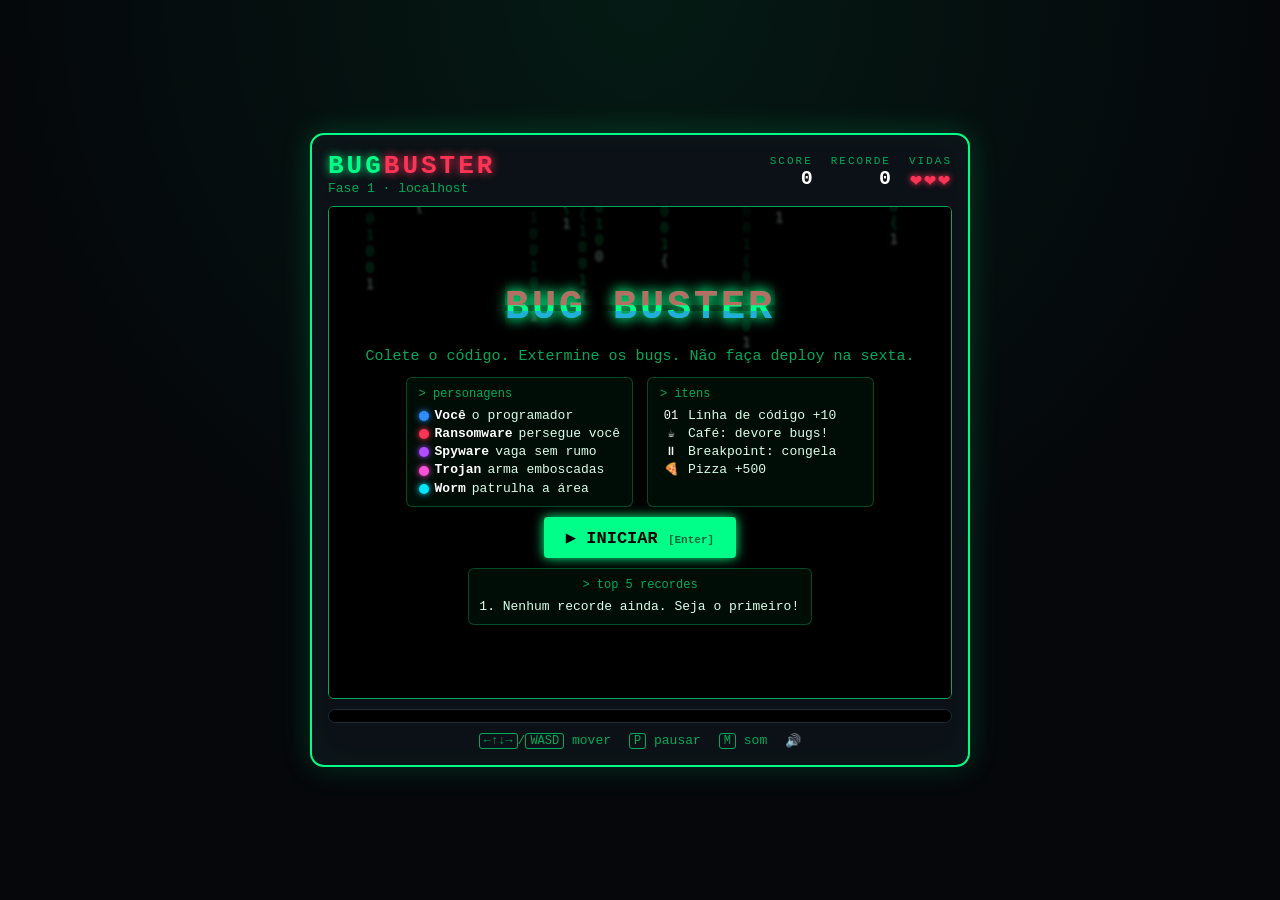
<file: index.html>
<!DOCTYPE html>
<html lang="pt-BR">
<head>
    <meta charset="UTF-8">
    <meta name="viewport" content="width=device-width, initial-scale=1.0">
    <title>Bug Buster</title>
    <link rel="stylesheet" href="css/style.css">
</head>
<body>
    <div id="game-container">
        <header class="hud">
            <div class="brand">
                <h1>BUG<span>BUSTER</span></h1>
                <div id="level-display">Fase 1 · localhost</div>
            </div>
            <div class="stats">
                <div class="stat"><label>SCORE</label><span id="score">0</span></div>
                <div class="stat"><label>RECORDE</label><span id="highscore">0</span></div>
                <div class="stat"><label>VIDAS</label><span id="lives"></span></div>
            </div>
        </header>

        <div id="game-area">
            <canvas id="gameCanvas" width="608" height="480"></canvas>
            <div id="toast"></div>

            <div id="menu-screen" class="overlay active">
                <h2 class="glitch" data-text="BUG BUSTER">BUG BUSTER</h2>
                <p class="tagline">Colete o código. Extermine os bugs. Não faça deploy na sexta.</p>
                <div class="menu-grid">
                    <div class="legend">
                        <h3>&gt; personagens</h3>
                        <ul>
                            <li><i class="dot" style="--c:#2f8cff"></i><b>Você</b> o programador</li>
                            <li><i class="dot" style="--c:#ff3355"></i><b>Ransomware</b> persegue você</li>
                            <li><i class="dot" style="--c:#b04dff"></i><b>Spyware</b> vaga sem rumo</li>
                            <li><i class="dot" style="--c:#ff4fd8"></i><b>Trojan</b> arma emboscadas</li>
                            <li><i class="dot" style="--c:#00e5ff"></i><b>Worm</b> patrulha a área</li>
                        </ul>
                    </div>
                    <div class="legend">
                        <h3>&gt; itens</h3>
                        <ul>
                            <li><span class="ico">01</span>Linha de código +10</li>
                            <li><span class="ico">☕</span>Café: devore bugs!</li>
                            <li><span class="ico">⏸</span>Breakpoint: congela</li>
                            <li><span class="ico">🍕</span>Pizza +500</li>
                        </ul>
                    </div>
                </div>
                <button id="start-btn">▶ INICIAR <small>[Enter]</small></button>
                <div class="leaderboard"><h3>&gt; top 5 recordes</h3><ol id="leaderboard-menu"></ol></div>
            </div>

            <div id="pause-screen" class="overlay">
                <h2>⏸ PAUSADO</h2>
                <p>Hora do cafezinho. Pressione <kbd>P</kbd> para voltar.</p>
                <button id="resume-btn">▶ CONTINUAR</button>
            </div>

            <div id="game-over-screen" class="overlay">
                <h2 class="danger">GAME OVER</h2>
                <p id="gameover-msg" class="terminal-line">Funcionava na minha máquina!</p>
                <div class="final-score">Pontuação final: <b id="final-score">0</b></div>
                <div id="new-record" class="badge">🏆 NOVO RECORDE!</div>
                <div class="btn-row">
                    <button id="retry-btn">↻ TENTAR NOVAMENTE <small>[Enter]</small></button>
                    <button id="menu-btn" class="ghost">MENU</button>
                </div>
                <div class="leaderboard"><h3>&gt; top 5 recordes</h3><ol id="leaderboard-over"></ol></div>
            </div>

            <div id="victory-screen" class="overlay">
                <h2>FASE CONCLUÍDA!</h2>
                <p class="terminal-line">$ git commit -m "<span id="commit-msg">fix: bugs exterminados</span>"</p>
                <ul id="level-stats" class="level-stats"></ul>
                <button id="next-btn">PRÓXIMA FASE ▶ <small>[Enter]</small></button>
            </div>
        </div>

        <div id="power-bar"><div id="power-fill"></div><span id="power-label"></span></div>

        <div id="touch-controls">
            <button data-dir="up">▲</button>
            <button data-dir="left">◀</button>
            <button data-dir="down">▼</button>
            <button data-dir="right">▶</button>
        </div>

        <footer id="instructions">
            <span><kbd>←↑↓→</kbd>/<kbd>WASD</kbd> mover</span>
            <span><kbd>P</kbd> pausar</span>
            <span><kbd>M</kbd> som</span>
            <span id="mute-indicator">🔊</span>
        </footer>
    </div>

    <script src="src/logic.js"></script>
    <script src="src/game.js"></script>
</body>
</html>
</file>
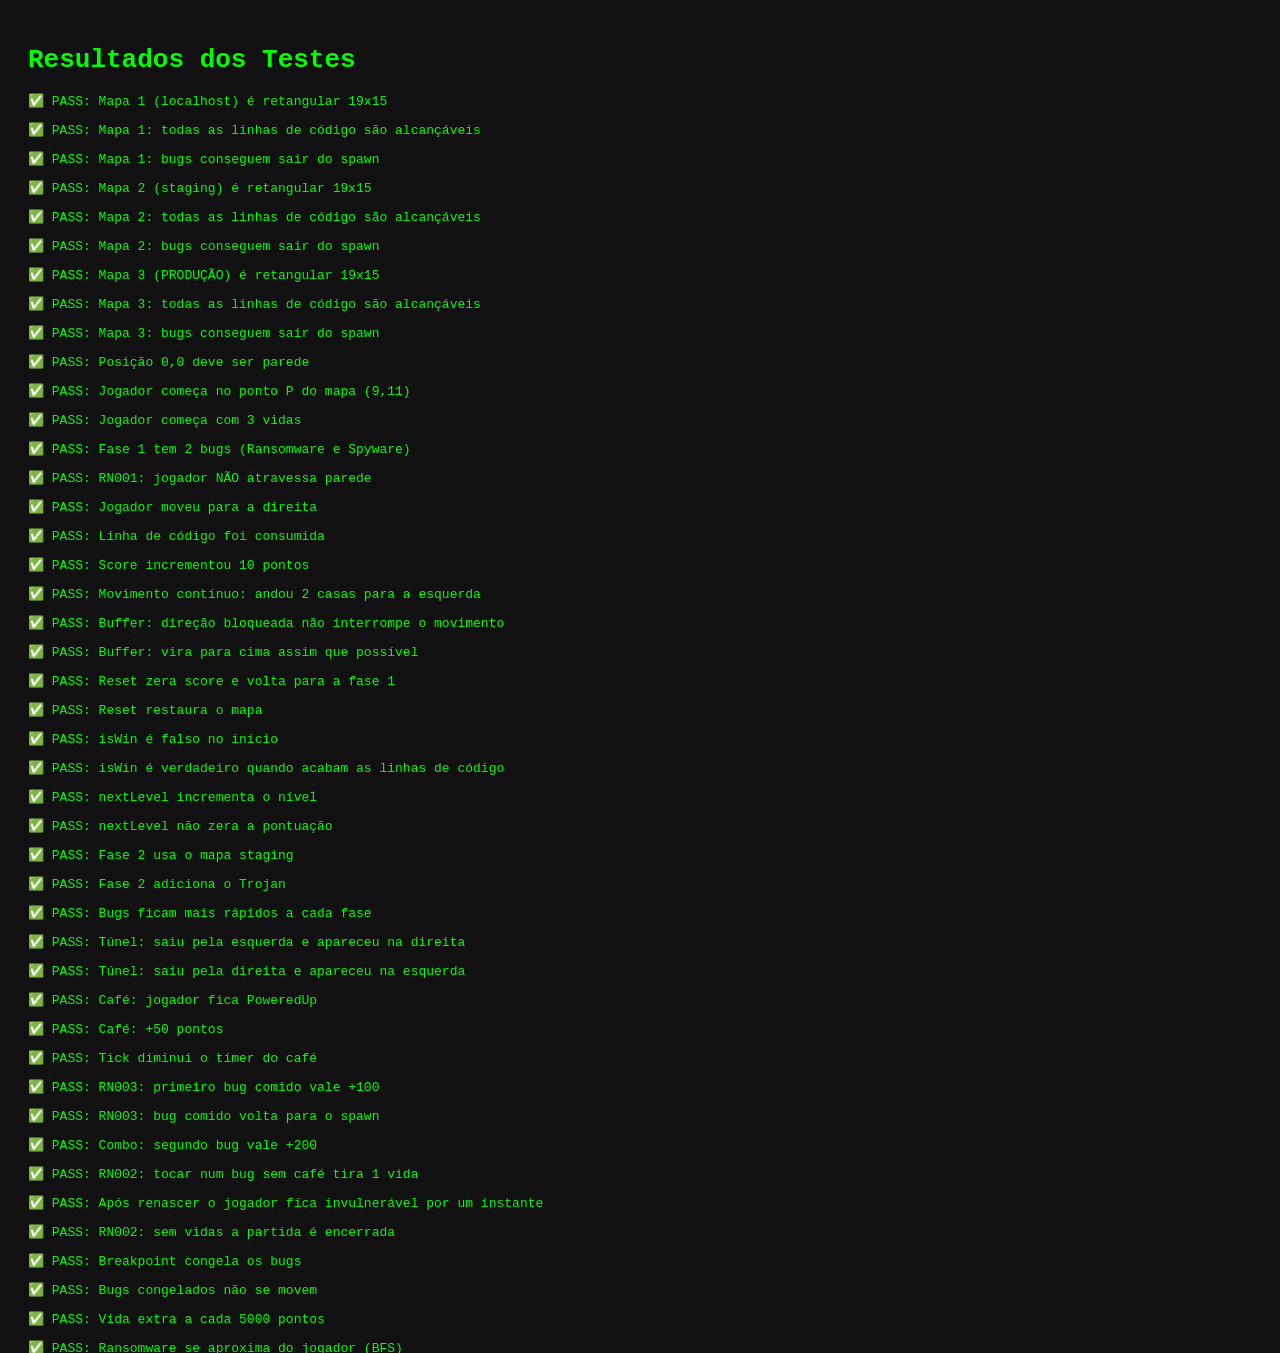
<file: tests/test.html>
<!DOCTYPE html>
<html lang="pt-BR">
<head>
    <meta charset="UTF-8">
    <title>Testes - Bug Buster</title>
    <style>
        body { font-family: monospace; background: #111; color: #0f0; padding: 20px; }
        .pass { color: #0f0; }
        .fail { color: #f00; }
    </style>
</head>
<body>
    <h1>Resultados dos Testes</h1>
    <div id="results"></div>
    <script src="../src/logic.js"></script>
    <script src="test.js"></script>
</body>
</html>
</file>
<file: css/style.css>
:root {
    --neon: #00ff88;
    --neon-dim: #00aa5a;
    --danger: #ff3355;
    --gold: #ffcc33;
    --ice: #7fe7ff;
    --bg: #05070a;
    --panel: #0c1117;
    --text: #d8ffe9;
}

* {
    box-sizing: border-box;
}

body {
    background:
        radial-gradient(circle at 50% 0%, rgba(0, 255, 136, 0.08), transparent 60%),
        var(--bg);
    color: var(--text);
    font-family: Consolas, 'Courier New', Courier, monospace;
    display: flex;
    justify-content: center;
    align-items: center;
    min-height: 100vh;
    margin: 0;
    padding: 16px;
}

#game-container {
    width: min(100%, 660px);
    display: flex;
    flex-direction: column;
    gap: 10px;
    border: 2px solid var(--neon);
    padding: 16px;
    border-radius: 14px;
    background: var(--panel);
    box-shadow: 0 0 30px rgba(0, 255, 136, 0.18), inset 0 0 40px rgba(0, 255, 136, 0.04);
    transition: border-color 0.4s, box-shadow 0.4s;
}

#game-container.powered {
    border-color: var(--gold);
    box-shadow: 0 0 40px rgba(255, 204, 51, 0.35);
}

#game-container.frozen {
    border-color: var(--ice);
    box-shadow: 0 0 40px rgba(127, 231, 255, 0.35);
}

/* ---------- HUD ---------- */
.hud {
    display: flex;
    justify-content: space-between;
    align-items: center;
    gap: 12px;
    flex-wrap: wrap;
}

h1 {
    margin: 0;
    font-size: 26px;
    letter-spacing: 3px;
    color: var(--neon);
    text-shadow: 0 0 10px var(--neon);
}

h1 span {
    color: var(--danger);
    text-shadow: 0 0 10px var(--danger);
}

#level-display {
    font-size: 13px;
    color: var(--neon-dim);
}

.stats {
    display: grid;
    grid-template-columns: repeat(3, auto);
    gap: 18px;
}

.stat {
    display: flex;
    flex-direction: column;
    align-items: flex-end;
}

.stat label {
    font-size: 11px;
    color: var(--neon-dim);
    letter-spacing: 2px;
}

.stat span {
    font-size: 20px;
    font-weight: bold;
    color: #fff;
    min-width: 3ch;
    text-align: right;
}

#score.bump {
    animation: bump 0.25s;
}

#lives {
    color: var(--danger);
    letter-spacing: 2px;
    text-shadow: 0 0 6px var(--danger);
}

@keyframes bump {
    50% { transform: scale(1.25); color: var(--gold); }
}

/* ---------- Área de jogo ---------- */
#game-area {
    position: relative;
    border: 1px solid var(--neon-dim);
    border-radius: 6px;
    overflow: hidden;
    line-height: 0;
}

canvas {
    display: block;
    width: 100%;
    height: auto;
    background: #000;
}

#game-area.shake {
    animation: shake 0.4s;
}

@keyframes shake {
    20% { transform: translate(-6px, 3px); }
    40% { transform: translate(5px, -4px); }
    60% { transform: translate(-4px, -2px); }
    80% { transform: translate(3px, 4px); }
}

#toast {
    position: absolute;
    top: 12px;
    left: 50%;
    transform: translate(-50%, -30px);
    background: rgba(0, 0, 0, 0.8);
    border: 1px solid var(--neon);
    color: #fff;
    padding: 8px 14px;
    border-radius: 6px;
    font-size: 14px;
    line-height: 1.3;
    white-space: nowrap;
    opacity: 0;
    pointer-events: none;
    transition: opacity 0.25s, transform 0.25s;
    z-index: 5;
}

#toast.show {
    opacity: 1;
    transform: translate(-50%, 0);
}

/* ---------- Overlays ---------- */
.overlay {
    position: absolute;
    inset: 0;
    line-height: 1.4;
    background: rgba(0, 0, 0, 0.62);
    backdrop-filter: blur(1.5px);
    display: flex;
    flex-direction: column;
    justify-content: safe center;
    align-items: center;
    gap: 10px;
    padding: 16px;
    overflow-y: auto;
    text-align: center;
    visibility: hidden;
    opacity: 0;
    transition: opacity 0.3s;
    z-index: 4;
}

.overlay.active {
    visibility: visible;
    opacity: 1;
}

.overlay h2 {
    font-size: 40px;
    margin: 0;
    color: var(--neon);
    text-shadow: 0 0 14px var(--neon);
    letter-spacing: 3px;
}

.overlay h2.danger {
    color: var(--danger);
    text-shadow: 0 0 14px var(--danger);
}

.overlay p {
    margin: 0;
    font-size: 15px;
}

.tagline {
    color: var(--neon-dim);
}

.glitch {
    position: relative;
    animation: flicker 3s infinite;
}

.glitch::before,
.glitch::after {
    content: attr(data-text);
    position: absolute;
    inset: 0;
    opacity: 0.7;
}

.glitch::before {
    color: var(--danger);
    animation: glitch 2.5s infinite;
    clip-path: inset(0 0 55% 0);
}

.glitch::after {
    color: #2f8cff;
    animation: glitch 2s infinite reverse;
    clip-path: inset(55% 0 0 0);
}

@keyframes glitch {
    0%, 88%, 100% { transform: translate(0); }
    90% { transform: translate(-4px, 1px); }
    94% { transform: translate(4px, -1px); }
}

@keyframes flicker {
    0%, 96%, 100% { opacity: 1; }
    97% { opacity: 0.6; }
}

.menu-grid {
    display: grid;
    grid-template-columns: 1fr 1fr;
    gap: 14px;
    text-align: left;
}

.legend,
.leaderboard {
    background: rgba(0, 255, 136, 0.05);
    border: 1px solid rgba(0, 255, 136, 0.25);
    border-radius: 6px;
    padding: 8px 12px;
    font-size: 13px;
}

.legend h3,
.leaderboard h3 {
    margin: 0 0 4px;
    font-size: 12px;
    color: var(--neon-dim);
    font-weight: normal;
}

.legend ul {
    list-style: none;
    margin: 0;
    padding: 0;
}

.legend li {
    display: flex;
    align-items: center;
    gap: 6px;
}

.legend b {
    color: #fff;
}

.dot {
    width: 10px;
    height: 10px;
    border-radius: 50%;
    background: var(--c);
    box-shadow: 0 0 6px var(--c);
    flex-shrink: 0;
}

.ico {
    width: 22px;
    text-align: center;
    color: #fff;
    font-size: 12px;
}

.leaderboard {
    min-width: 260px;
}

.leaderboard ol {
    margin: 0;
    padding-left: 22px;
    text-align: left;
}

.leaderboard li.me {
    color: var(--gold);
}

.overlay button {
    background: var(--neon);
    color: #000;
    border: none;
    padding: 10px 22px;
    font-size: 17px;
    font-weight: bold;
    cursor: pointer;
    font-family: inherit;
    border-radius: 4px;
    box-shadow: 0 0 12px var(--neon);
    transition: transform 0.1s, background 0.2s;
}

.overlay button small {
    opacity: 0.6;
    font-size: 11px;
}

.overlay button:hover {
    background: #fff;
    transform: scale(1.05);
}

.overlay button.ghost {
    background: transparent;
    color: var(--neon);
    border: 1px solid var(--neon);
    box-shadow: none;
}

.btn-row {
    display: flex;
    gap: 10px;
    flex-wrap: wrap;
    justify-content: center;
}

.terminal-line {
    background: #000;
    border-left: 3px solid var(--neon);
    padding: 6px 12px;
    color: var(--neon);
    font-size: 14px;
}

.final-score b {
    color: var(--gold);
    font-size: 22px;
}

.badge {
    display: none;
    color: var(--gold);
    font-weight: bold;
    animation: bump 0.8s infinite;
}

.badge.show {
    display: block;
}

.level-stats {
    list-style: none;
    padding: 0;
    margin: 0;
    display: grid;
    grid-template-columns: repeat(2, auto);
    gap: 4px 20px;
    text-align: left;
}

.level-stats b {
    color: var(--gold);
}

kbd {
    border: 1px solid var(--neon-dim);
    border-radius: 3px;
    padding: 0 4px;
    font-family: inherit;
    font-size: 12px;
}

/* ---------- Barra de poder ---------- */
#power-bar {
    position: relative;
    height: 14px;
    border: 1px solid #1f2a33;
    border-radius: 7px;
    overflow: hidden;
    background: #000;
}

#power-fill {
    height: 100%;
    width: 0;
    background: linear-gradient(90deg, #ff9900, var(--gold));
    box-shadow: 0 0 10px var(--gold);
}

#power-fill.ice {
    background: linear-gradient(90deg, #2bb3ff, var(--ice));
    box-shadow: 0 0 10px var(--ice);
}

#power-label {
    position: absolute;
    inset: 0;
    font-size: 10px;
    line-height: 12px;
    text-align: center;
    color: #fff;
    text-shadow: 0 0 3px #000;
}

/* ---------- Controles touch ---------- */
#touch-controls {
    display: none;
    grid-template-areas: ". up ." "left down right";
    grid-template-columns: repeat(3, 64px);
    gap: 8px;
    justify-content: center;
}

#touch-controls button {
    height: 56px;
    font-size: 22px;
    background: rgba(0, 255, 136, 0.1);
    border: 1px solid var(--neon);
    color: var(--neon);
    border-radius: 10px;
    touch-action: manipulation;
}

#touch-controls [data-dir="up"] { grid-area: up; }
#touch-controls [data-dir="left"] { grid-area: left; }
#touch-controls [data-dir="down"] { grid-area: down; }
#touch-controls [data-dir="right"] { grid-area: right; }

@media (hover: none) and (pointer: coarse) {
    #touch-controls {
        display: grid;
    }
}

#instructions {
    display: flex;
    justify-content: center;
    flex-wrap: wrap;
    gap: 6px 18px;
    font-size: 13px;
    color: var(--neon-dim);
}

@media (max-width: 560px) {
    .overlay {
        gap: 6px;
        padding: 10px;
    }
    .overlay h2 {
        font-size: 24px;
    }
    .overlay p,
    .terminal-line,
    .level-stats {
        font-size: 12px;
    }
    .overlay button {
        font-size: 14px;
        padding: 8px 14px;
    }
    .menu-grid {
        display: none;
    }
    .leaderboard {
        min-width: 0;
        font-size: 11px;
    }
    .stats {
        gap: 10px;
    }
}
</file>
